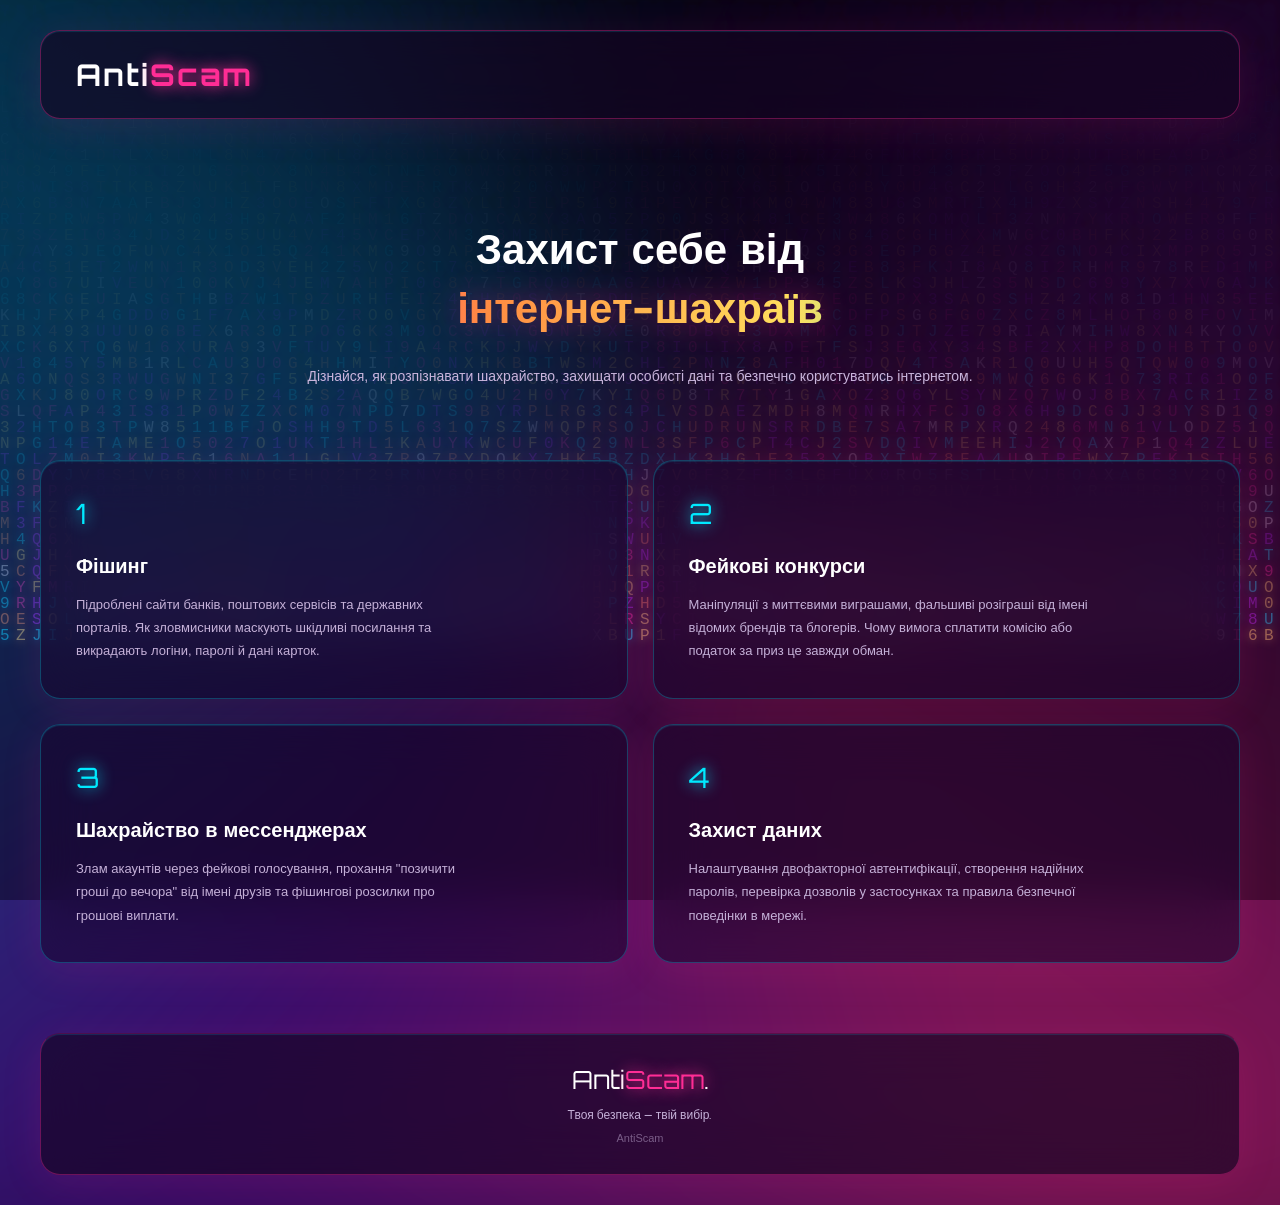
<file: index.html>
<!DOCTYPE html>
<html lang="ua">
<head>
    <meta charset="UTF-8">
    <meta name="viewport" content="width=device-width, initial-scale=1.0">
    <title>AntiScam</title>
    <link rel="preconnect" href="https://fonts.googleapis.com">
    <link rel="preconnect" href="https://fonts.gstatic.com" crossorigin>
    <link href="https://fonts.googleapis.com/css2?family=Black+Ops+One&display=swap" rel="stylesheet">
    <link rel="stylesheet" href="style.css">
</head>
<body>
    <canvas id="matrix"></canvas>
    <header class="glass header">
        <h1>Anti<span>Scam</span></h1>
    </header>
    <main>
        <section class="hero">
            <h2>
                Захист себе від
                <span>інтернет-шахраїв</span>
            </h2>

            <p>
                Дізнайся, як розпізнавати шахрайство, захищати особисті дані та безпечно користуватись інтернетом.
            </p>

        </section>

        <section class="cards">

            <div class="glass card">
                <div class="number">1</div>
                <h3>Фішинг</h3>
                <p>Підроблені сайти банків, поштових сервісів та державних порталів. Як зловмисники маскують шкідливі посилання та викрадають логіни, паролі й дані карток.</p>
                <div class="card-arrow"></div>
            </div>

            <div class="glass card">
                <div class="number">2</div>
                <h3>Фейкові конкурси</h3>
                <p>Маніпуляції з миттєвими виграшами, фальшиві розіграші від імені відомих брендів та блогерів. Чому вимога сплатити комісію або податок за приз це завжди обман.</p>
                <div class="card-arrow"></div>
            </div>

            <div class="glass card">
                <div class="number">3</div>
                <h3>Шахрайство в мессенджерах</h3>
                <p>Злам акаунтів через фейкові голосування, прохання "позичити гроші до вечора" від імені друзів та фішингові розсилки про грошові виплати.</p>
                <div class="card-arrow"></div>
            </div>

            <div class="glass card">
                <div class="number">4</div>
                <h3>Захист даних</h3>
                <p>Налаштування двофакторної автентифікації, створення надійних паролів, перевірка дозволів у застосунках та правила безпечної поведінки в мережі.</p>
                <div class="card-arrow"></div>
            </div>

        </section>

    </main>
    <footer class="glass footer">
        <div class="footer-logo">Anti<span>Scam</span>.</div>
        <p>Твоя безпека – твій вибір.</p>
        <p class="copyright"> AntiScam </p>
    </footer>
    <script src="main.js"></script>

</body>
</html>
</file>
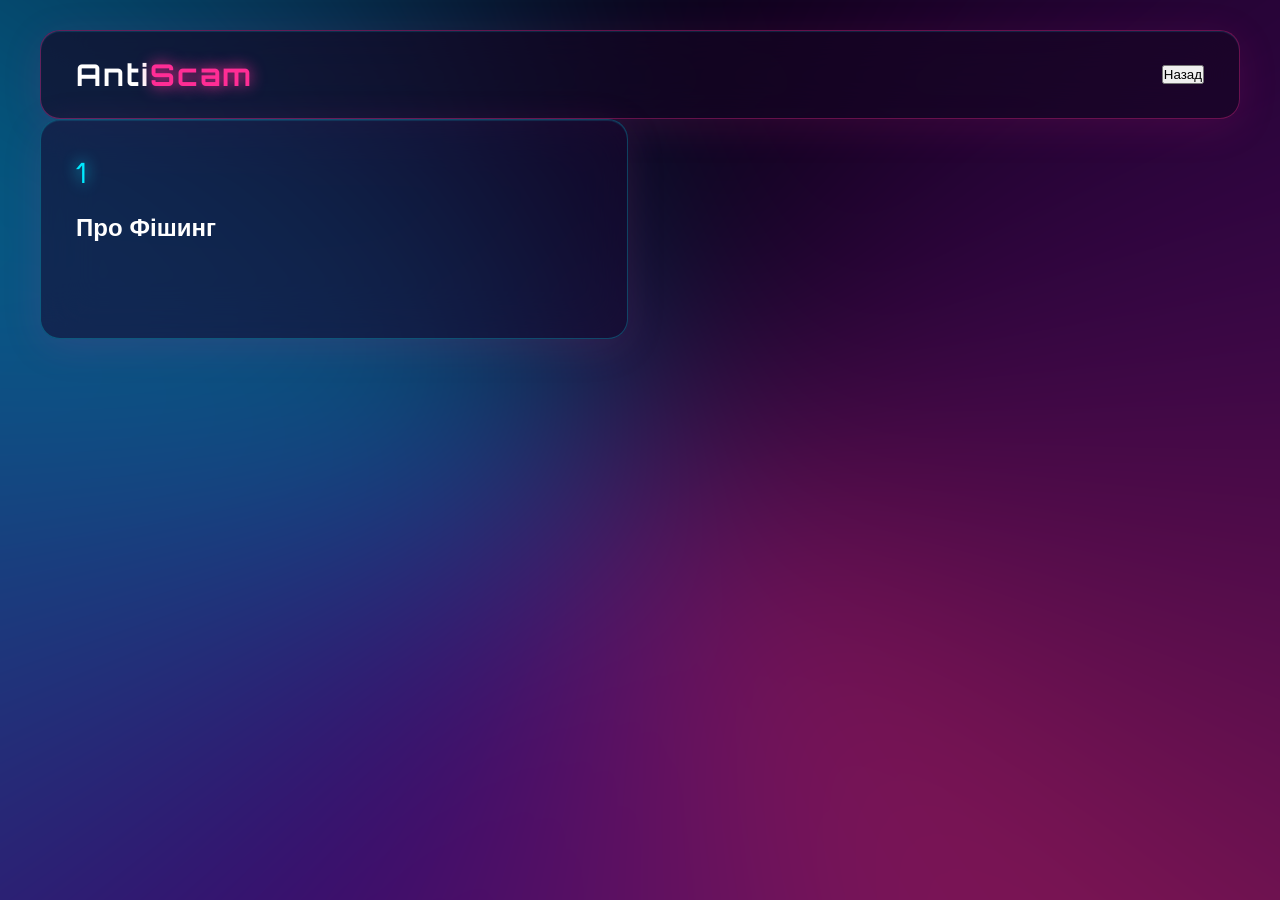
<file: phising.html>
<!DOCTYPE html>
<html lang="uk">
<head>
    <meta charset="UTF-8">
    <meta name="viewport" content="width=device-width, initial-scale=1.0">
    <title>Phishing</title>
    <link rel="preconnect" href="https://fonts.googleapis.com">
    <link rel="preconnect" href="https://fonts.gstatic.com" crossorigin>
    <link href="https://fonts.googleapis.com/css2?family=Black+Ops+One&display=swap" rel="stylesheet">
    <link rel="stylesheet" href="style.css">
</head>
<body>
    <header class="glass header">
        <h1>Anti<span>Scam</span></h1>
        <button class="back-button" onclick="window.location.href='index.html'">Назад</button>
    </header>
    <main>
        <section class="cards">
            <div class="glass card">
                <div class="number">1</div>
                <h1>Про Фішинг</h1>
            </div>
        </section>
    </main>
    <script src="main.js"></script>
</body>
</html>
</file>
<file: style.css>
@import url('https://fonts.googleapis.com/css2?family=Black+Ops+One&family=Orbitron:wght@400;500;600;700;800&display=swap');
:root {
    --pink: #ff2d95;
    --cyan: #00eaff;
    --purple: #9b4dff;
    --orange: #ff8c42;
    --gold: #ffdf5d;
    --dark: #090014;
}

* {
    margin: 0;
    padding: 0;
    box-sizing: border-box;
}

body {
    min-height: 100vh;
    padding: 30px;
    font-family: "Orbitron", sans-serif;
    color: #ffffff;
    background: var(--dark);
    overflow-x: hidden;
    position: relative;
}


body::before {
    content: "";
    position: fixed;
    inset: -50%;
    z-index: -2;

    background: conic-gradient(
        from 0deg,
        #090014,
        #5c0b73,
        #ff2d95,
        #6b16c5,
        #00bfff,
        #090014
    );

    filter: blur(120px);
    opacity: 0.5;

    animation: rotateGradient 18s linear infinite;
}

@keyframes rotateGradient {
    from {
        transform: rotate(0deg) scale(1);
    }

    to {
        transform: rotate(360deg) scale(1);
    }
}


#matrix {
    position: fixed;
    inset: 0;
    width: 100%;
    height: 100%;
    z-index: -1;
    opacity: 0.4;
    pointer-events: none;
}


.glass {
    background: rgba(20, 5, 35, 0.65);
    backdrop-filter: blur(25px);
    -webkit-backdrop-filter: blur(25px);

    border: 1px solid rgba(255, 45, 149, 0.35);

    box-shadow:
        0 8px 40px rgba(255, 45, 149, 0.12),
        inset 0 1px 1px rgba(0, 234, 255, 0.15);

    border-radius: 20px;
}


.header {
    max-width: 1200px;
    margin: auto;
    padding: 25px 35px;

    display: flex;
    justify-content: space-between;
    align-items: center;
}

.header h1 {
    font-size: 30px;
    letter-spacing: 2px;
}

.header h1 span {
    color: var(--pink);
    text-shadow: 0 0 15px var(--pink);
}

.header p {
    color: #c5a9dc;
    font-size: 12px;
    letter-spacing: 1px;
}


.hero {
    max-width: 900px;
    margin: 100px auto 70px;
    text-align: center;
}

.hero-label {
    display: inline-flex;
    align-items: center;
    gap: 10px;

    padding: 10px 20px;
    margin-bottom: 25px;

    border-radius: 30px;

    background: rgba(255, 45, 149, 0.1);
    border: 1px solid rgba(255, 45, 149, 0.5);

    color: var(--cyan);
    font-size: 12px;
    letter-spacing: 2px;
}

.status-dot {
    width: 8px;
    height: 8px;
    border-radius: 50%;

    background: var(--cyan);
    box-shadow: 0 0 15px var(--cyan);
}

.hero h2 {
    font-size: 42px;
    line-height: 1.4;
    margin-bottom: 25px;
}

.hero h2 span {
    display: block;

    background: linear-gradient(
        90deg,
        #ff2d95,
        #ff8c42,
        #ffdf5d,
        #00eaff
    );

    -webkit-background-clip: text;
    background-clip: text;
    color: transparent;

    filter: drop-shadow(
        0 0 15px rgba(255, 45, 149, 0.45)
    );
}

.hero p {
    font-size: 14px;
    line-height: 2;
    color: #c9b5dc;
    font-family: Arial, sans-serif;
}


.cards {
    max-width: 1200px;
    margin: auto;

    display: grid;
    grid-template-columns: repeat(2, 1fr);
    gap: 25px;
}

.card {
    position: relative;
    padding: 35px;
    min-height: 220px;
    overflow: hidden;

    cursor: pointer;

    background: rgba(25, 5, 45, 0.55);
    border: 1px solid rgba(0, 234, 255, 0.25);

    transition: 0.4s ease;
}

.card:hover {
    transform: translateY(-8px);

    background: rgba(255, 45, 149, 0.12);
    border-color: var(--pink);

    box-shadow:
        0 0 30px rgba(255, 45, 149, 0.25),
        0 0 60px rgba(0, 234, 255, 0.08),
        inset 0 0 20px rgba(255, 45, 149, 0.08);
}

.number {
    font-size: 28px;
    color: var(--cyan);
    margin-bottom: 22px;

    text-shadow: 0 0 15px var(--cyan);
}

.card h3 {
    font-size: 20px;
    margin-bottom: 15px;
    color: #ffffff;
}

.card p {
    max-width: 400px;
    color: #c5b1d8;
    line-height: 1.8;
    font-size: 13px;
    font-family: Arial, sans-serif;
}

.card-arrow {
    position: absolute;
    right: 30px;
    bottom: 25px;

    font-size: 25px;
    color: var(--pink);

    transition: 0.3s;
}

.card:hover .card-arrow {
    transform: translate(5px, -5px);
    text-shadow: 0 0 15px var(--pink);
}


.footer {
    max-width: 1200px;
    margin: 70px auto 0;
    padding: 30px;

    text-align: center;
    border-top: 1px solid rgba(255, 45, 149, 0.2);
}

.footer-logo {
    font-size: 25px;
    margin-bottom: 12px;
}

.footer-logo span {
    color: var(--pink);
    text-shadow: 0 0 15px var(--pink);
}

.footer p {
    color: #c5b1d8;
    margin-top: 10px;
    font-size: 12px;
}

.footer .copyright {
    font-family: Arial, sans-serif;
    font-size: 11px;
    opacity: 0.5;
}


::selection {
    background: var(--pink);
    color: white;
}


::-webkit-scrollbar {
    width: 8px;
}

::-webkit-scrollbar-track {
    background: #090014;
}

::-webkit-scrollbar-thumb {
    background: linear-gradient(
        var(--pink),
        var(--purple),
        var(--cyan)
    );
    border-radius: 10px;
}


@media (max-width: 700px) {
    body {
        padding: 15px;
    }

    .header {
        flex-direction: row;
        gap: 2px;
    }

    .hero {
        margin: 65px auto 45px;
    }

    .hero h2 {
        font-size: 30px;
    }

    .hero p {
        font-size: 13px;
    }

    .cards {
        grid-template-columns: 1fr;
    }

    .card {
        padding: 25px;
    }

    .footer {
        margin-top: 40px;
    }
}


@media (prefers-reduced-motion: reduce) {
    *,
    *::before,
    *::after {
        animation-duration: 0.01ms !important;
        transition-duration: 0.01ms !important;
    }
}
</file>
